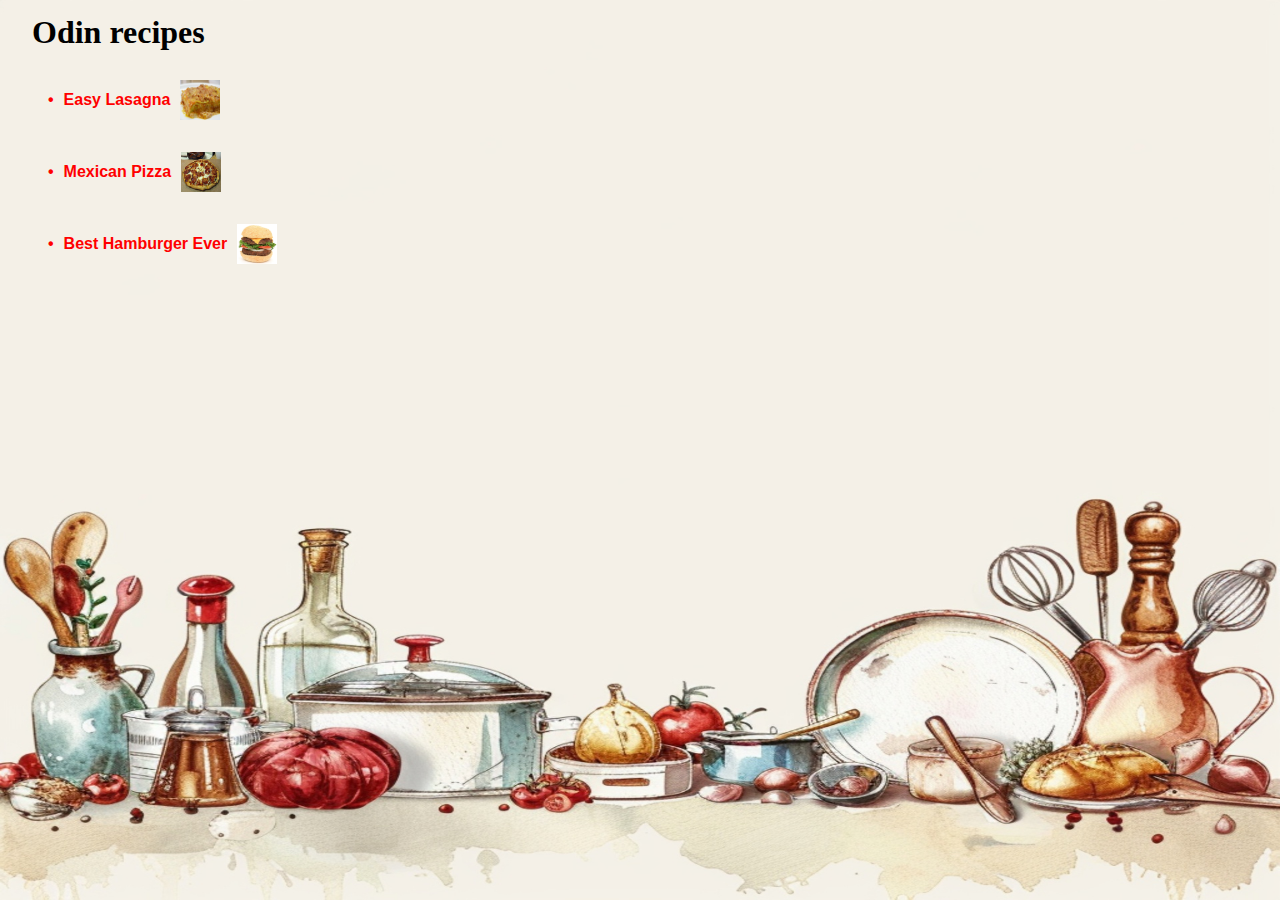
<file: index.html>
<!DOCTYPE html>
<html lang="en">
<head>
    <meta charset="UTF-8">
    <meta name="viewport" content="width=device-width, initial-scale=1.0">
    <link rel="stylesheet" href="css/reset.css">
    <link rel="stylesheet" href="css/estructura.css">
    <link rel="stylesheet" href="css/styles.css">
    <title>My Odin Recipes!</title>
</head>
<body class="indexbody">
    <h1>Odin recipes</h1>
    <p><a href="./recipes/lasagna.html"><span>Easy Lasagna</span><img src="img/lasagna1.jpg" alt="Imagen de lasagna"></a></p>
    <p><a href="./recipes/pizza.html"><span>Mexican Pizza</span> <img src="img/pizza1.jpeg" alt="Imagen de pizza"></a></p>
    <p><a href="./recipes/hamburger.html"><span>Best Hamburger Ever</span> <img src="img/hamburger1.jpg" alt="Imagen de hamburger"></a></p>
</body>
</html>
</file>
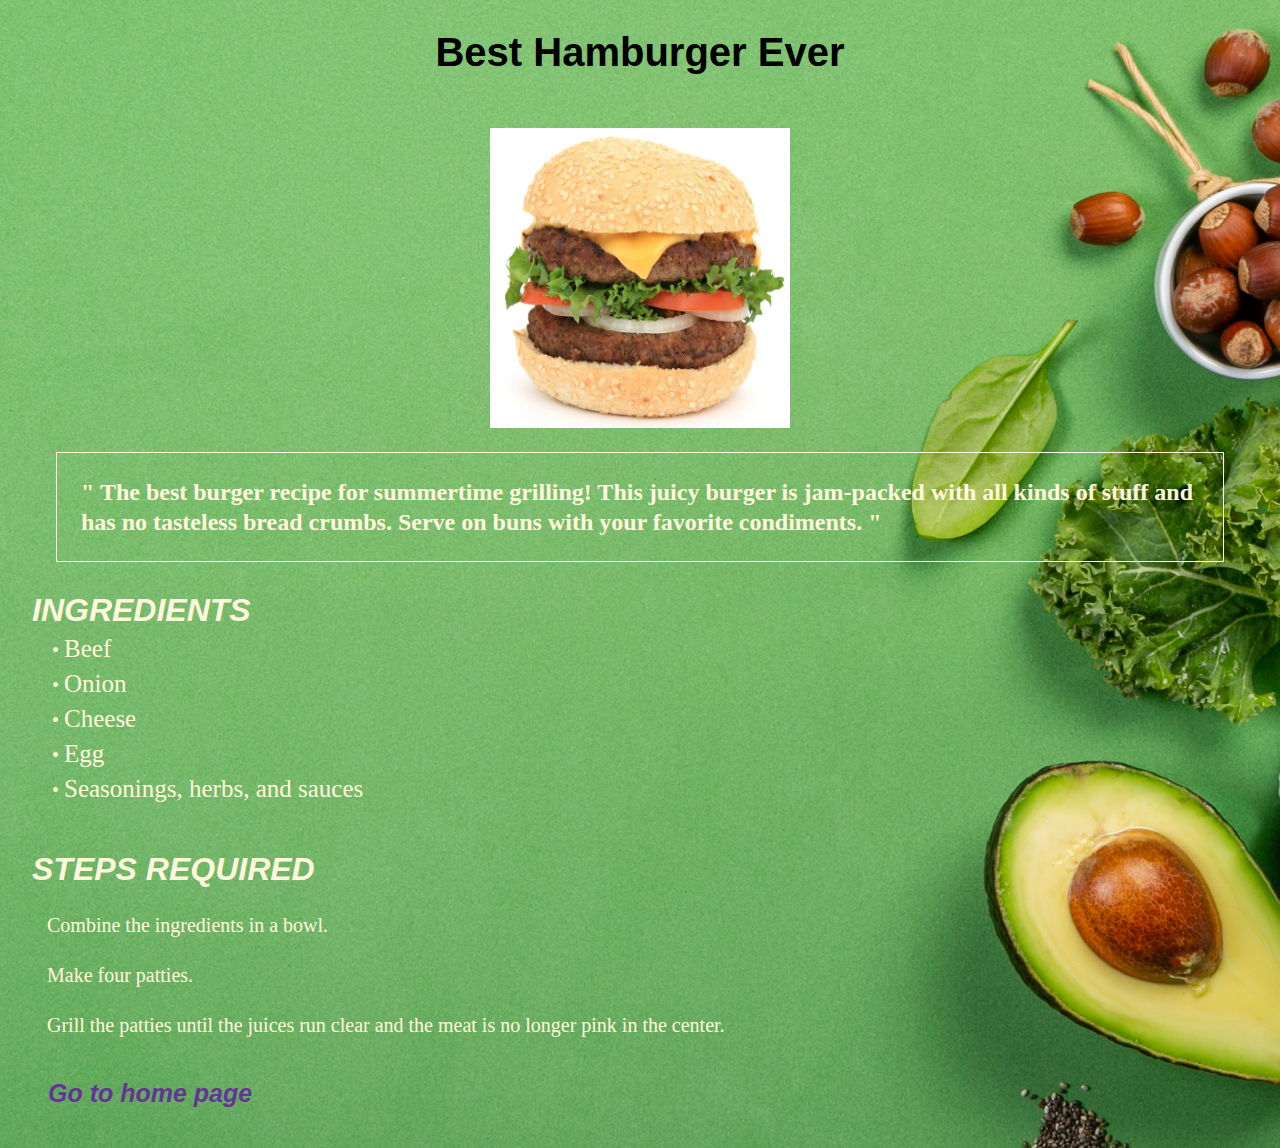
<file: recipes/hamburger.html>
<!DOCTYPE html>
<html lang="en">
<head>
    <meta charset="UTF-8">
    <meta name="viewport" content="width=<device-width>, initial-scale=1.0">
    <link rel="stylesheet" href="../css/reset.css">
    <link rel="stylesheet" href="../css/estructura.css">
    <link rel="stylesheet" href="../css/styles.css">
    <title>Best Hamburger Ever</title>
</head>
<body class="recipebody">
    <h1><a href="https://www.allrecipes.com/recipe/72657/best-hamburger-ever/" target="_blank"
        rel="noopener noreferrer">Best Hamburger Ever</a></h1>
    <img src="../img/hamburger1.jpg" width="300" height="300" alt="Image of a delicious hamburger">
    <p class="resume">
       The best burger recipe for summertime grilling! This juicy burger is jam-packed with 
       all kinds of stuff and has no tasteless bread crumbs. Serve on buns with your favorite 
       condiments.
    </p>
    <h2>
        INGREDIENTS
    </h2>
    <ul>         
        <li>
            <strong>Beef</strong>
        </li>
        <li>
            <strong>Onion</strong>
        </li>
        <li>
            <strong>Cheese</strong>
        </li>
        <li>
            <strong>Egg</strong>
        </li>
        <li>
            <strong>Seasonings, herbs, and sauces</strong>
        </li>
    </ul>
    <h3>
        STEPS REQUIRED
    </h3>
    <ol>
        <li>Combine the ingredients in a bowl.</li>
        <li>Make four patties.</li>
        <li>Grill the patties until the juices run clear and the meat is no longer pink in the center.</li>
    </ol>
    <p class="home"><a href="../index.html">Go to home page</a></p>
</body>
</html>
</file>
<file: css/estructura.css>
*{
	box-sizing:border-box;
}

html , body {
	margin:0;
	padding:0;
}

.cursorpointer{
	cursor: pointer;
}

.cursornormal{
	cursor: normal
}

.cursornone{
	cursor: none;
}

.pointernone{
	pointer-events: none;
}

.pointerall{
	pointer-events: all;
}

.resizenone{
	resize:none;
}

.resizevert{
	resize:vertical;
}

.resizehor{
	resize:horizontal;
}

/* Estructura de flexbox */

.flex{
	display:flex;
}

.textoCentrado{
	text-align:center;
}

.centrado{
	margin:0 auto;
	width:98%;
}

.bold{
	font-weight:bold;
}

.m-bordernone{
	border:none;
}

.m-flex1{
	flex:1;
}

.m-row{
	flex-direction:row;
}

.m-rowrev{
	flex-direction:row-reverse;
}

.m-col{
	flex-direction:column;
}

.m-colrev{
	flex-direction:column-reverse;
}

.m-wrap{
	flex-wrap:wrap;
}

.m-jcc{
	justify-content:center;
}

.m-jcsb{
	justify-content:space-between;
}

.m-jcsa{
	justify-content:space-around;
}

.m-jcfs{
	justify-content:flex-start;
}

.m-jcfe{
	justify-content:flex-end;
}

.m-aic{
	align-items:center;
}

.m-aifs{
	align-items:flex-start;
}

.m-aife{
	align-items:flex-end;
}

.m-aibl{
	align-items:baseline;
}

.m-ais{
	align-items:stretch;
}

.m-asc{
	align-self:center;
}

.m-ass{
	align-self:start;
}

.m-ase{
	align-self:end;
}

.m-jsc{
	justify-self: center;
}

.m-jsfs{
	justify-self: flex-start;   
}


/* Posiciones */

.m-rel{
	position: relative;
}

.m-static{
	position: static;
}

.m-abs{
	position: absolute;
}

.m-fixed{
	position: fixed;
}

/* Alturas */

.m-h100{
	height:100%;
}

.m-h50{
	height:50%;
}

.m-h0{
	height:0;
}

/* Anchos */

.m-wauto{
	width:auto;
}

.m-wvw90{
	width:90vw;
}

.m-w100{
	width:100%;
}

.m-w95{
	width:95%;
}

.m-w90{
	width:90%;
}
	
.m-w80{
	width:80%;
}

.m-w70{
	width:70%;
}

.m-w65{
	width:65%;
}

.m-w60{
	width:60%;
}

.m-w50{
	width:50%;
}
	
.m-w45{
	width:45%;
}

.m-w40{
	width:40%;
}

.m-w32{
	width:32%;
}

.m-w30{
	width:30%;
}

.m-w25{
	width:25%;
}

.m-w23{
	width:23%;
}
	
.m-w20{
	width:20%;
}	

.m-w15{
	width:15%;
}
	
.m-w10{
	width:10%;
}

.m-hidden{
	display:none;
}

.m-display{
	display:block;
}

.m-inherit{
	color:inherit;
}

@media (min-width:601px){
	.centrado{
		width:98%;
	}

	.t-flex1{
		flex:1;
	}

	.t-bordernone{
		border:none;
	}

	.t-row{
		flex-direction:row;
	}

	.t-rowrev{
		flex-direction:row-reverse;
	}

	.t-col{
		flex-direction:column;
	}

	.t-colrev{
		flex-direction:column-reverse;
	}

	.t-wrap{
		flex-wrap:wrap;
	}

	.t-jcc{
		justify-content:center;
	}

	.t-jcsb{
		justify-content:space-between;
	}

	.t-jcsa{
		justify-content:space-around;
	}

	.t-jcfs{
		justify-content:flex-start;
	}

	.t-jcfe{
		justify-content:flex-end;
	}

	.t-aic{
		align-items:center;
	}

	.t-aifs{
		align-items:flex-start;
	}

	.t-aife{
		align-items:flex-end;
	}

	.t-aibl{
		align-items:baseline;
	}

	.t-ais{
		align-items:stretch;
	}
		
	.t-asc{
		align-self:center;
	}

	.t-ass{
		align-self:start;
	}

	.t-ase{
		align-self:end;
	}

	.t-jsc{
		justify-self: center;
	}
	
	.t-jsfs{
		justify-self: flex-start;   
	}

	.t-rel{
		position: relative;
	}
	
	.t-static{
		position: static;
	}
	
	.t-abs{
		position: absolute;
	}
	
	.t-fixed{
		position: fixed;
	}

	.t-h100{
		height:100%;
	}
	
	.t-h50{
		height:50%;
	}
	
	.t-h0{
		height:0;
	}

	.t-wvw90{
		width:90vw;
	}

	.t-w100{
		width:100%;
	}

	.t-w95{
		width:95%;
	}

	.t-w90{
		width:90%;
	}
		
	.t-w80{
		width:80%;
	}

	.t-w70{
		width:70%;
	}
	
	.t-w65{
		width:65%;
	}

	.t-w60{
		width:60%;
	}

	.t-w50{
		width:50%;
	}
	
			
	.t-w45{
		width:45%;
	}
	
	.t-w40{
		width:40%;
	}

	.t-w33{
		width:33%;
	}

	.t-w32{
		width:32%;
	}

	.t-w30{
		width:30%;
	}

	.t-w25{
		width:25%;
	}

	.t-w23{
		width:23%;
	}
		
	.t-w20{
		width:20%;
	}
	
	.t-w15{
		width:15%;
	}	
		
	.t-w10{
		width:10%;
	}

	.t-wauto{
		width:auto;
	}

	.t-hidden{
		display:none;
	}
	
	.t-display{
		display:block;
	}

	.t-flex{
		display:flex;
	}
	
	.t-inherit{
		color:inherit;
	}
}


@media (min-width:901px){
	.centrado{
		width:98%;
	}

	.p-flex1{
		flex:1;
	}

	.p-bordernone{
		border:none;
	}

	.p-row{
		flex-direction:row;
	}

	.p-rowrev{
		flex-direction:row-reverse;
	}

	.p-col{
		flex-direction:column;
	}

	.p-colrev{
		flex-direction:column-reverse;
	}

	.p-wrap{
		flex-wrap:wrap;
	}

	.p-jcc{
		justify-content:center;
	}

	.p-jcsb{
		justify-content:space-between;
	}

	.p-jcsa{
		justify-content:space-around;
	}

	.p-jcfs{
		justify-content:flex-start;
	}

	.p-jcfe{
		justify-content:flex-end;
	}

	.p-aic{
		align-items:center;
	}

	.p-aifs{
		align-items:flex-start;
	}

	.p-aife{
		align-items:flex-end;
	}

	.p-aibl{
		align-items:baseline;
	}
	
	.p-ais{
		align-items:stretch;
	}

		
	.p-asc{
		align-self:center;
	}

	.p-ass{
		align-self:start;
	}

	.p-ase{
		align-self:end;
	}

	.p-jsc{
		justify-self: center;
	}
	
	.p-jsfs{
		justify-self: flex-start;   
	}

	.p-rel{
		position: relative;
	}
	
	.p-static{
		position: static;
	}
	
	.p-abs{
		position: absolute;
	}
	
	.p-fixed{
		position: fixed;
	}

	.p-wvw90{
		width:90vw;
	}

	.p-h100{
		height:100%;
	}
	
	.p-h50{
		height:50%;
	}
	
	.p-h0{
		height:0;
	}

	.p-w100{
		width:100%;
	}
	
	.p-w95{
		width:95%;
	}

	.p-w90{
		width:90%;
	}
		
	.p-w80{
		width:80%;
	}

	.p-w70{
		width:70%;
	}
	
	.p-w68{
		width:68%;
	}

	.p-w65{
		width:65%;
	}

	.p-w60{
		width:60%;
	}

	.p-w50{
		width:50%;
	}
	
	.p-w45{
		width:45%;
	}

	.p-w40{
		width:40%;
	}

	.p-w32{
		width:32%;
	}

	.p-w30{
		width:30%;
	}
		
	.p-w25{
		width:25%;
	}
	
	.p-w22{
		width:22%;
	}	
		
	.p-w20{
		width:20%;
	}	
	
	
	.p-w15{
		width:15%;
	}

	.p-w10{
		width:10%;
	}

    .p-wauto{
        width: auto;
    }

	.p-hidden{
		display:none;
	}
	
	.p-display{
		display:block;
	}
	
	.p-inherit{
		color:inherit;
	}

	.p-flex{
		display:flex;
	}
}


@media (min-width:1001px){
	.centrado{
		width:96%;
	}
	
}

@media (min-width:1300px){
	.centrado{
		width:1200px;
	}
	
}
</file>
<file: css/styles.css>
body{
    width:100vw;
    height:100vh;
    padding:1em 2em;
    background-size: 100vw 100vh;
}

html{
    width:100%;
}

a{
    text-decoration: none;
}

.indexbody{
    background-image: url(../img/indexbackground.jpg);
}

.recipebody{
    background-image: url(../img/recipebackground.jpeg);
    background-size: cover;
    background-repeat: no-repeat;
    background-position: top;
    width:100%;
    height:100%;
}

.indexbody *{
    font-size: 1rem;
}

.indexbody h1{
    font-size: 2rem;
    font-weight:bold;
    width:100%;
    margin-bottom:1rem;
}

.indexbody a, .recipebody a{
    padding:1rem;
    color:red;
    font-family: 'Trebuchet MS', 'Lucida Sans Unicode', 'Lucida Grande', 'Lucida Sans', Arial, sans-serif;
    font-weight:bold;
    display:block;
    width:100%;
}

.indexbody img{
    height:40px;
    width:40px;
}

.indexbody a::before, .recipebody ul>li::before{
    content:"• ";
}

.indexbody a{
    display: flex;
    align-items: center;
    gap: 10px;
}

.recipebody *{
    color: cornsilk;
    font-size:1.25em;
}

.recipebody h1>a{
    font-size: 2em;
    color: black;
    margin-bottom: 1em;
    text-align: center;
}

.recipebody img{
        display: block;
        margin: auto;
        width:60%;
        max-width:300px;
}

.recipebody p{
    padding:0.5em 0em;
    line-height: 1.25em;
}

.recipebody ul{
    padding:0.5em;
}

.recipebody li{
    font-size: 1em;
    margin-bottom:0.5em;
}

.recipebody ul>li::before{
    margin-left:0.5em;
}

.recipebody .resume{
    font-size: 1.5em;
    font-weight: bold;
    padding: 1em;
    border: 1px solid;
    margin: 1em;
    min-width: 250px;
}

.recipebody .resume::before, .recipebody .resume::after{
    content: "\"";
}

.recipebody h2, .recipebody h3{
    margin-top:1em;
    font-size:2em;
    font-weight: bold;
    font-family:'Franklin Gothic Medium', 'Arial Narrow', Arial, sans-serif;
    font-style: italic;
}

.recipebody ol{
    margin-top:1em;
}

.recipebody ol>li{
    margin-left:0.25em;
    padding:0.5em;
}

.recipebody .home>a{
    font-style: italic;
    color: rebeccapurple;
}
</file>
